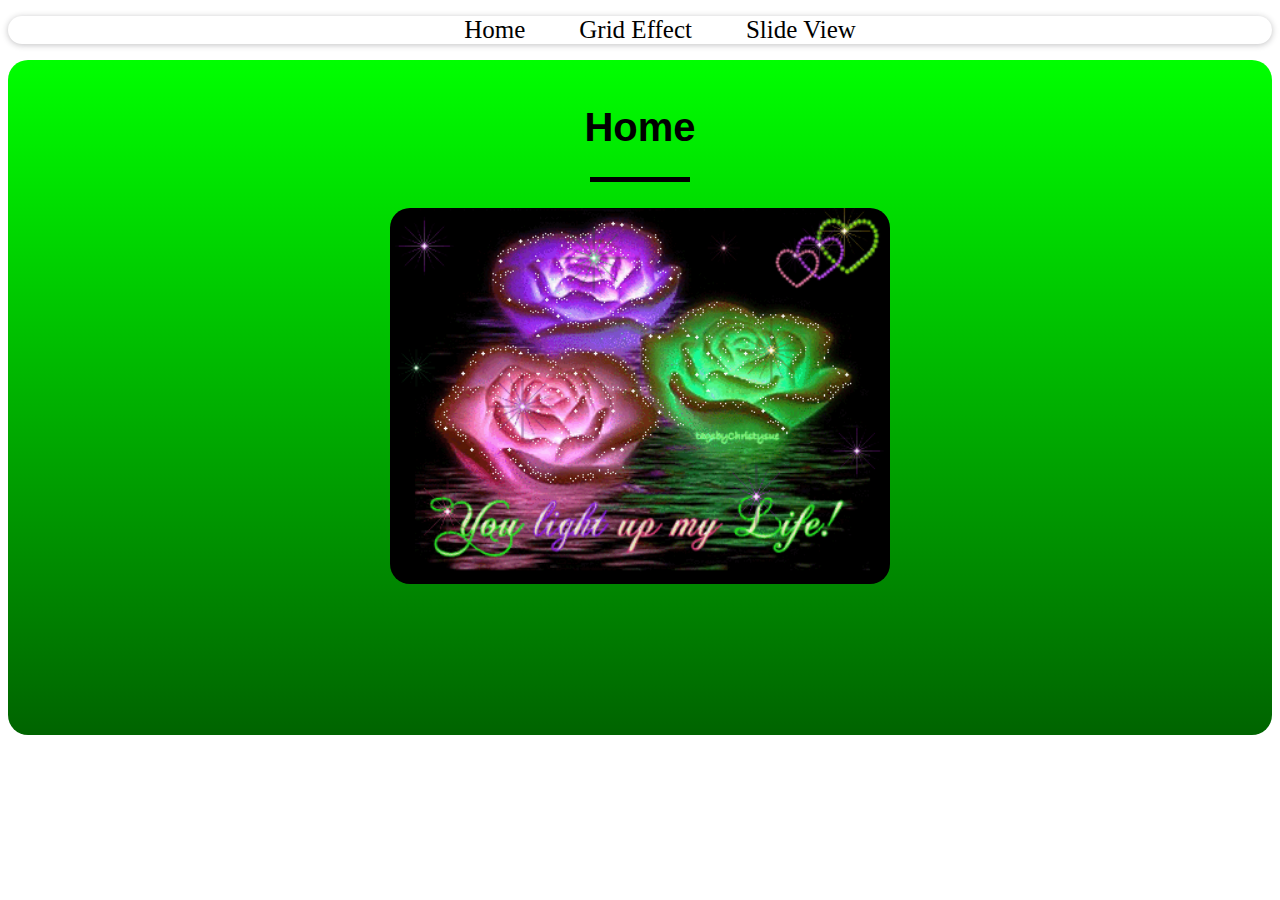
<file: index.html>
<!DOCTYPE HTML>
<html>

<head>
    <title>Project 62</title>
    <link rel="stylesheet" href="style.css">
    <link rel="icon" href="https://whjr.imgix.net/824c0c32-815f-4713-acce-75bd9f3f27d3.jpg">
</head>

<body>
    <ul class="nav">
        <li class="links"><a href="index.html">Home</a></li>
        <li class="links"><a href="grid.html">Grid Effect</a></li>
        <li class="links"><a href="slide.html">Slide View</a></li>
    </ul>
    <section id="home">
        <h1 class="head">Home</h1>
        <div class="line"></div>
        <br>
        <img class="img1" src="flowers.gif">
    </section>
</body>

</html>
</file>
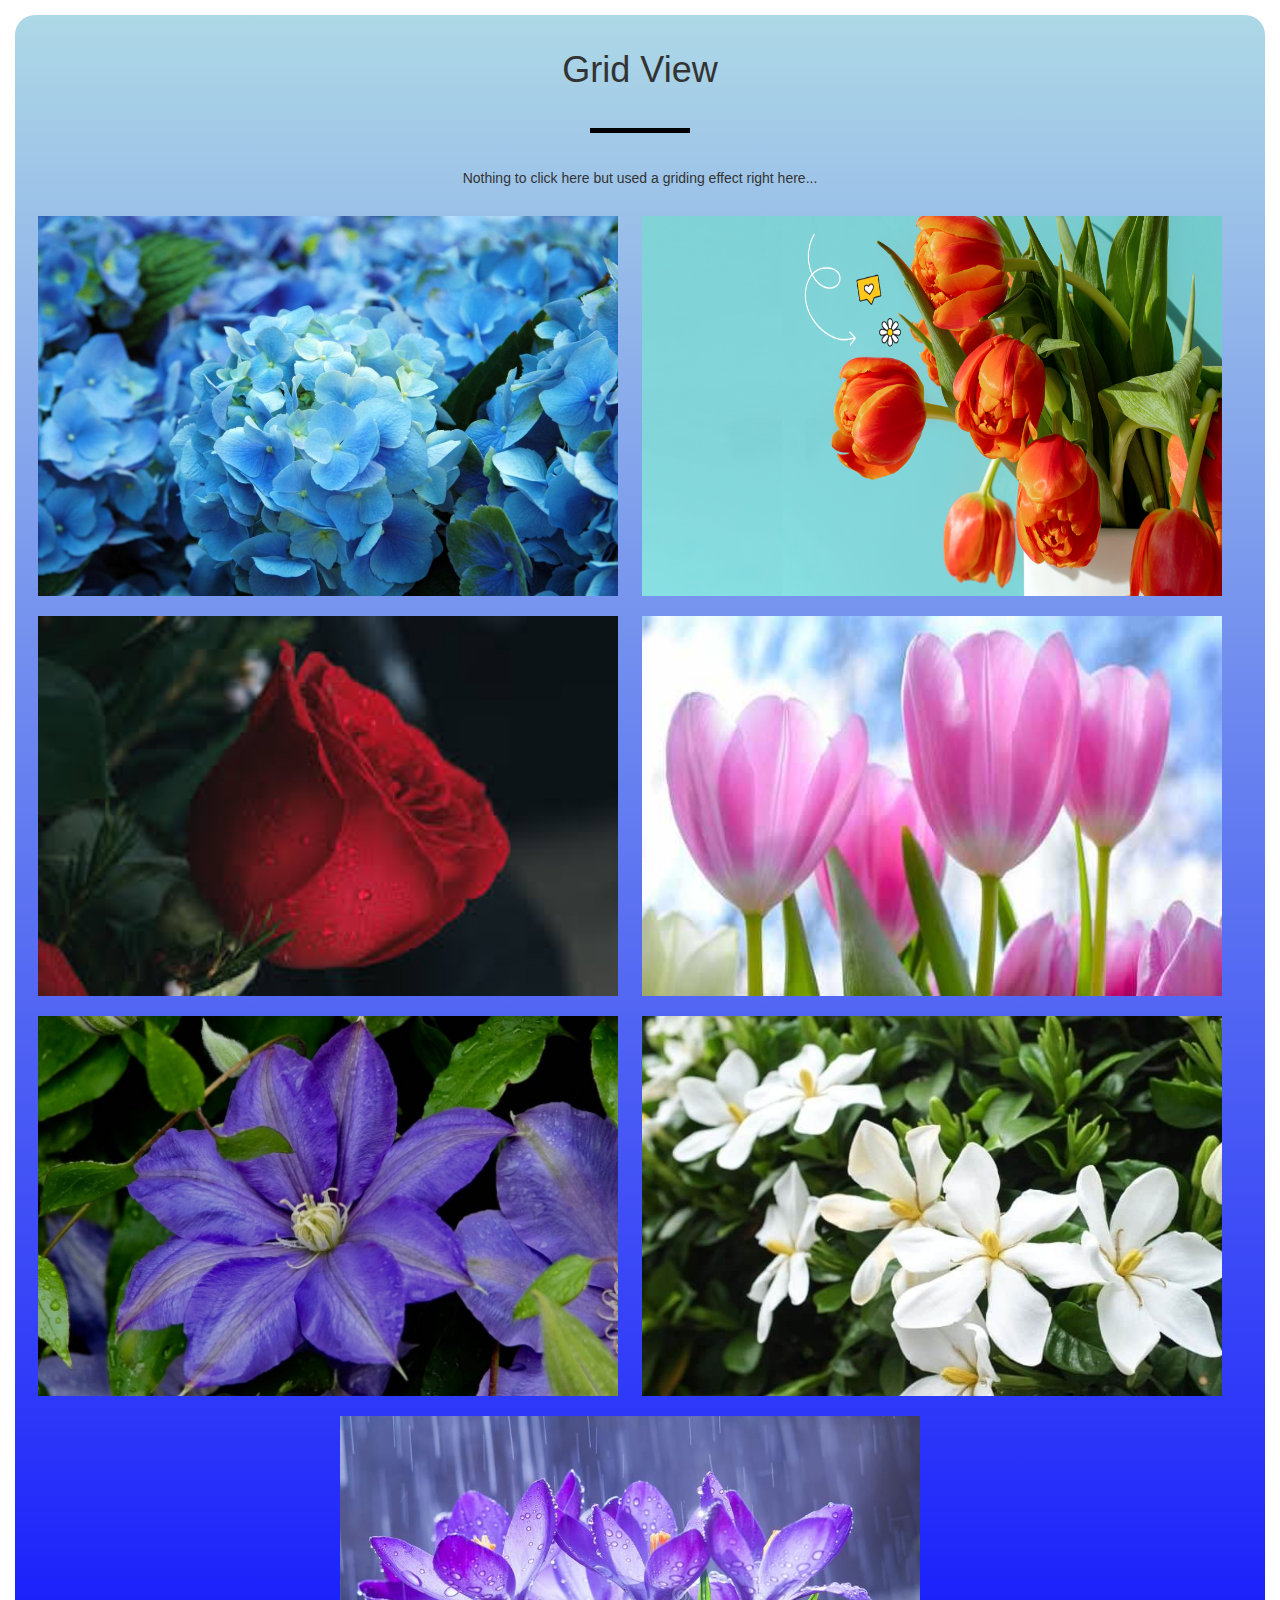
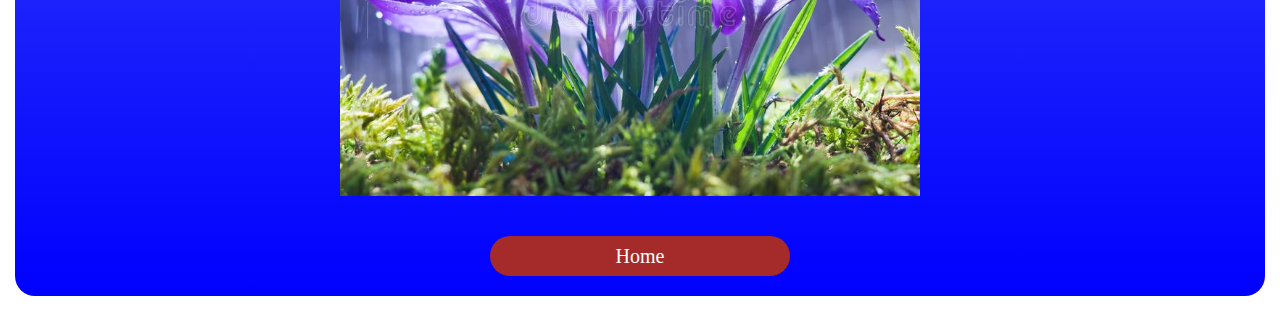
<file: grid.html>
<!DOCTYPE HTML>
<html>

<head>
    <link rel="stylesheet" href="style.css">
    <link rel="stylesheet" href="https://maxcdn.bootstrapcdn.com/bootstrap/3.4.0/css/bootstrap.min.css">
    <script src="https://ajax.googleapis.com/ajax/libs/jquery/3.4.1/jquery.min.js"></script>
    <script src="https://maxcdn.bootstrapcdn.com/bootstrap/3.4.0/js/bootstrap.min.js"></script>
    <link rel="icon" href="https://whjr.imgix.net/824c0c32-815f-4713-acce-75bd9f3f27d3.jpg">
    <title>Project 62</title>
</head>

<body>
    <section id="yeah">
        <h1>Grid View</h1>
        <br>
        <div class="line"></div>
        <br>
        <h5>Nothing to click here but used a griding effect right here...</h5>
        <br>
        <div class="item">
            <img class="img3" src="blue.jpg">
            <img class="img3" src="Orange.png">
            <img class="img3" src="Red%20rose.jpg">
            <img class="img3" src="Pink%20tulip.jpg">
            <img class="img3" src="violet.jpg">
            <img class="img3" src="White.jpg">
            <img class="img3" src="purple.jpg">
        </div>
        <br>
        <button class="button1"><a href="index.html" class="idk">Home</a></button>
    </section>
</body>

</html>
</file>
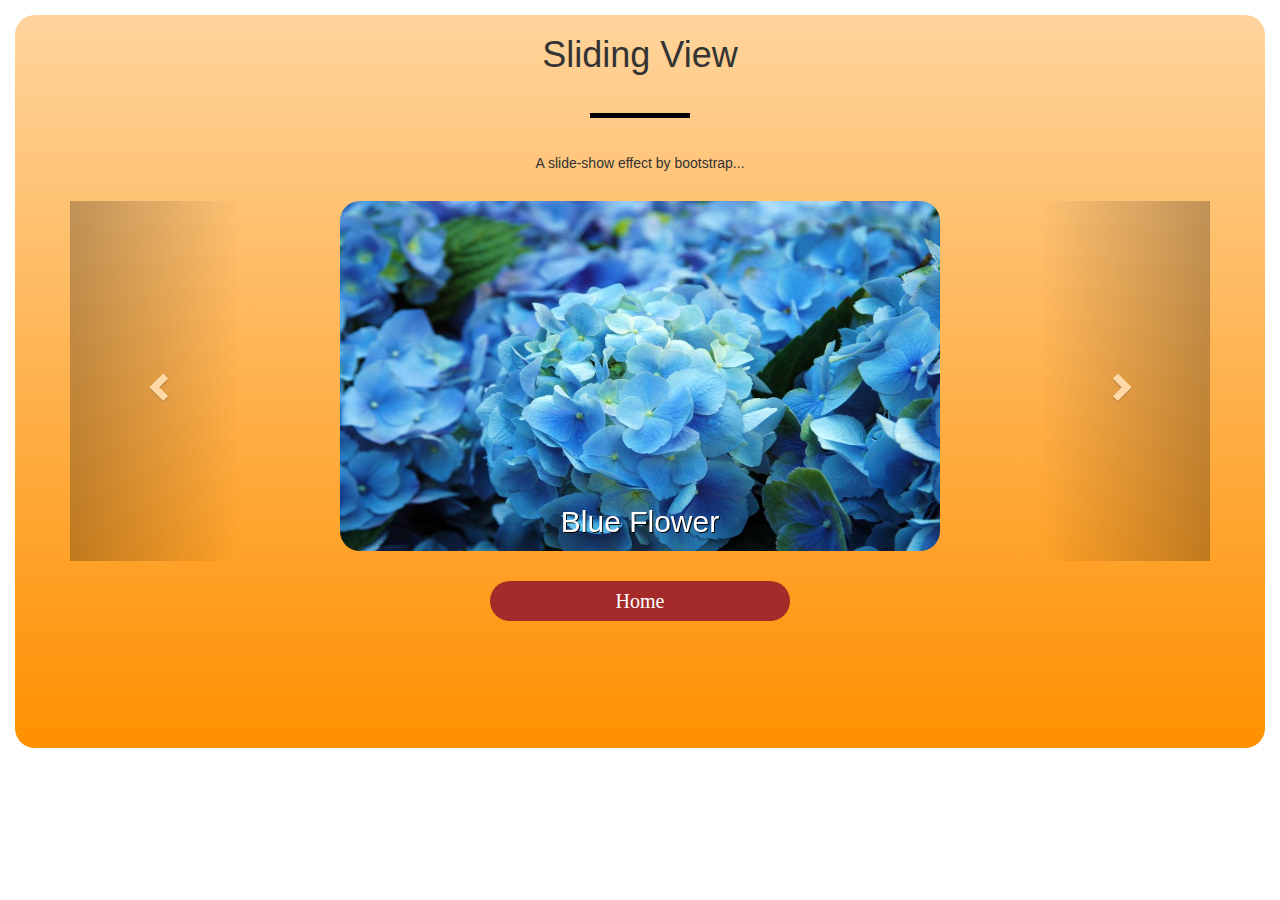
<file: slide.html>
<!DOCTYPE HTML>
<html>

<head>
    <title>Project 62</title>
    <link rel="stylesheet" href="style.css">
    <link rel="stylesheet" href="https://maxcdn.bootstrapcdn.com/bootstrap/3.4.0/css/bootstrap.min.css">
    <script src="https://ajax.googleapis.com/ajax/libs/jquery/3.4.1/jquery.min.js"></script>
    <script src="https://maxcdn.bootstrapcdn.com/bootstrap/3.4.0/js/bootstrap.min.js"></script>
    <link rel="icon" href="https://whjr.imgix.net/824c0c32-815f-4713-acce-75bd9f3f27d3.jpg">

</head>

<body>
    <section id="slide">
        <div class="container">
            <h1>Sliding View</h1>
            <br>
            <div class="line"></div>
            <br>
            <h5>A slide-show effect by bootstrap...</h5>
            <br>


            <div id="myCarousel" class="carousel slide">

                <!-- Wrapper for slides -->
                <div class="carousel-inner">
                    <!-- apps will be inside the slidshow -->
                    <div class="item active">
                        <!-- user will see only this part when page loads -->
                        <center>
                            <img src="blue.jpg" class="img2">
                            <div class="carousel-content">
                                <br>
                                <p class="bruh">Blue Flower</p>
                            </div>
                        </center>
                    </div>

                    <div class="item">
                        <!-- no active tag just applies fir 1st app only -->
                        <center>
                            <img src="Orange.png" class="img2">
                            <div class="carousel-content">
                                <br>
                                <p class="bruh">Orange Rose</p>
                            </div>
                        </center>
                    </div>
                    <div class="item">
                        <center>
                            <img src="Pink%20tulip.jpg" class="img2">
                            <div class="carousel-content">
                                <br>
                                <p class="bruh">Pink Flower</p>
                            </div>
                        </center>
                    </div>
                    <div class="item">
                        <center>
                            <img src="purple.jpg" class="img2">
                            <div class="carousel-content">
                                <br>
                                <p class="bruh">Purple Flower</p>
                            </div>
                        </center>
                    </div>
                    <div class="item">
                        <center>
                            <img src="Red%20rose.jpg" class="img2">
                            <div class="carousel-content">
                                <br>
                                <p class="bruh">Red rose</p>
                            </div>
                        </center>
                    </div>
                    <div class="item">
                        <center>
                            <img src="violet.jpg" class="img2">
                            <div class="carousel-content">
                                <br>
                                <p class="bruh">Violet Flower</p>
                            </div>
                        </center>
                    </div>
                    <div class="item">
                        <center>
                            <img src="White.jpg" class="img2">
                            <div class="carousel-content">
                                <br>
                                <p class="bruh">White Flower</p>
                            </div>
                        </center>
                    </div>

                </div>

                <!-- Left and right controls -->
                <a class="left carousel-control" href="#myCarousel" data-slide="prev">
                    <!-- to bring left arrow and #myCarousel to link to #myCarousel on top-->
                    <span class="glyphicon glyphicon-chevron-left"></span>
                </a>
                <a class="right carousel-control" href="#myCarousel" data-slide="next">
                    <span class="glyphicon glyphicon-chevron-right"></span>
                </a>
            </div>



        </div>

        <br>
        <button class="button1"><a href="index.html" class="idk">Home</a></button>
        <script async src="https://drv.tw/inc/wd.js"></script>
    </section>
</body></html>
</file>
<file: style.css>
body {
    text-align: center;
}
.links {
    display: inline;
    margin-left: 25px;
    margin-right: 25px;
    font-size: 25px;
}
a {
    text-decoration: none;
    font-family: Segoe UI;
    color: black;
}
.nav {
    box-shadow: 0 1px 6px 0 rgb(32 33 36 / 28%);
    padding-top: 0;
    top: 0;
    border-radius: 20px;
}
.links:hover {
    font-size: 30px;
    text-decoration: overline;
}
.head {
    font-size: 40px;
    margin-top: 40px;
    font-family: sans-serif;
    color: 
}
#home {
    background: linear-gradient(lime , darkgreen);
    padding-top: 5px;
    padding-bottom: 147px;
    border-radius: 20px;
}
.line {
    height: 5px;
    width: 100px;
    background-color: black;
    margin: 8px auto;
}
.img1 {
    width: 500px;
    border-radius: 20px;
}
.img2 {
    width: 600px;
    height: 350px;
    border-radius: 20px;
}
.button1 {
    width: 300px;
    height: 40px;
    border-radius: 100px;
    border: 0px;
    background-color: brown;
    margin-bottom: 20px;
}
.idk {
    font-size: 20px;
    color: white;
}
.idk:hover {
    text-decoration: underline;
    color: white;
}
.img3 {
    width: 600px;
    height: 400px;
    padding-bottom: 20px;
    padding-right: 20px;
}
#yeah {
    background: linear-gradient(lightblue , blue);
    margin-left: 15px;
    margin-right: 15px;
    border-radius: 20px;
    margin-bottom: 15px;
    padding-top: 15px;
    margin-top: 15px;
}
#slide {
    background: linear-gradient(#ffd49c , #ff9000);
    margin-top: 15px;
    margin-left: 15px;
    margin-right: 15px;
    padding-bottom: 107px;
    border-radius: 20px;
}
.bruh {
    margin-top: -70px;
    color: white;
    font-size: 30px;
    text-shadow: 1px 1px black;
}
</file>
